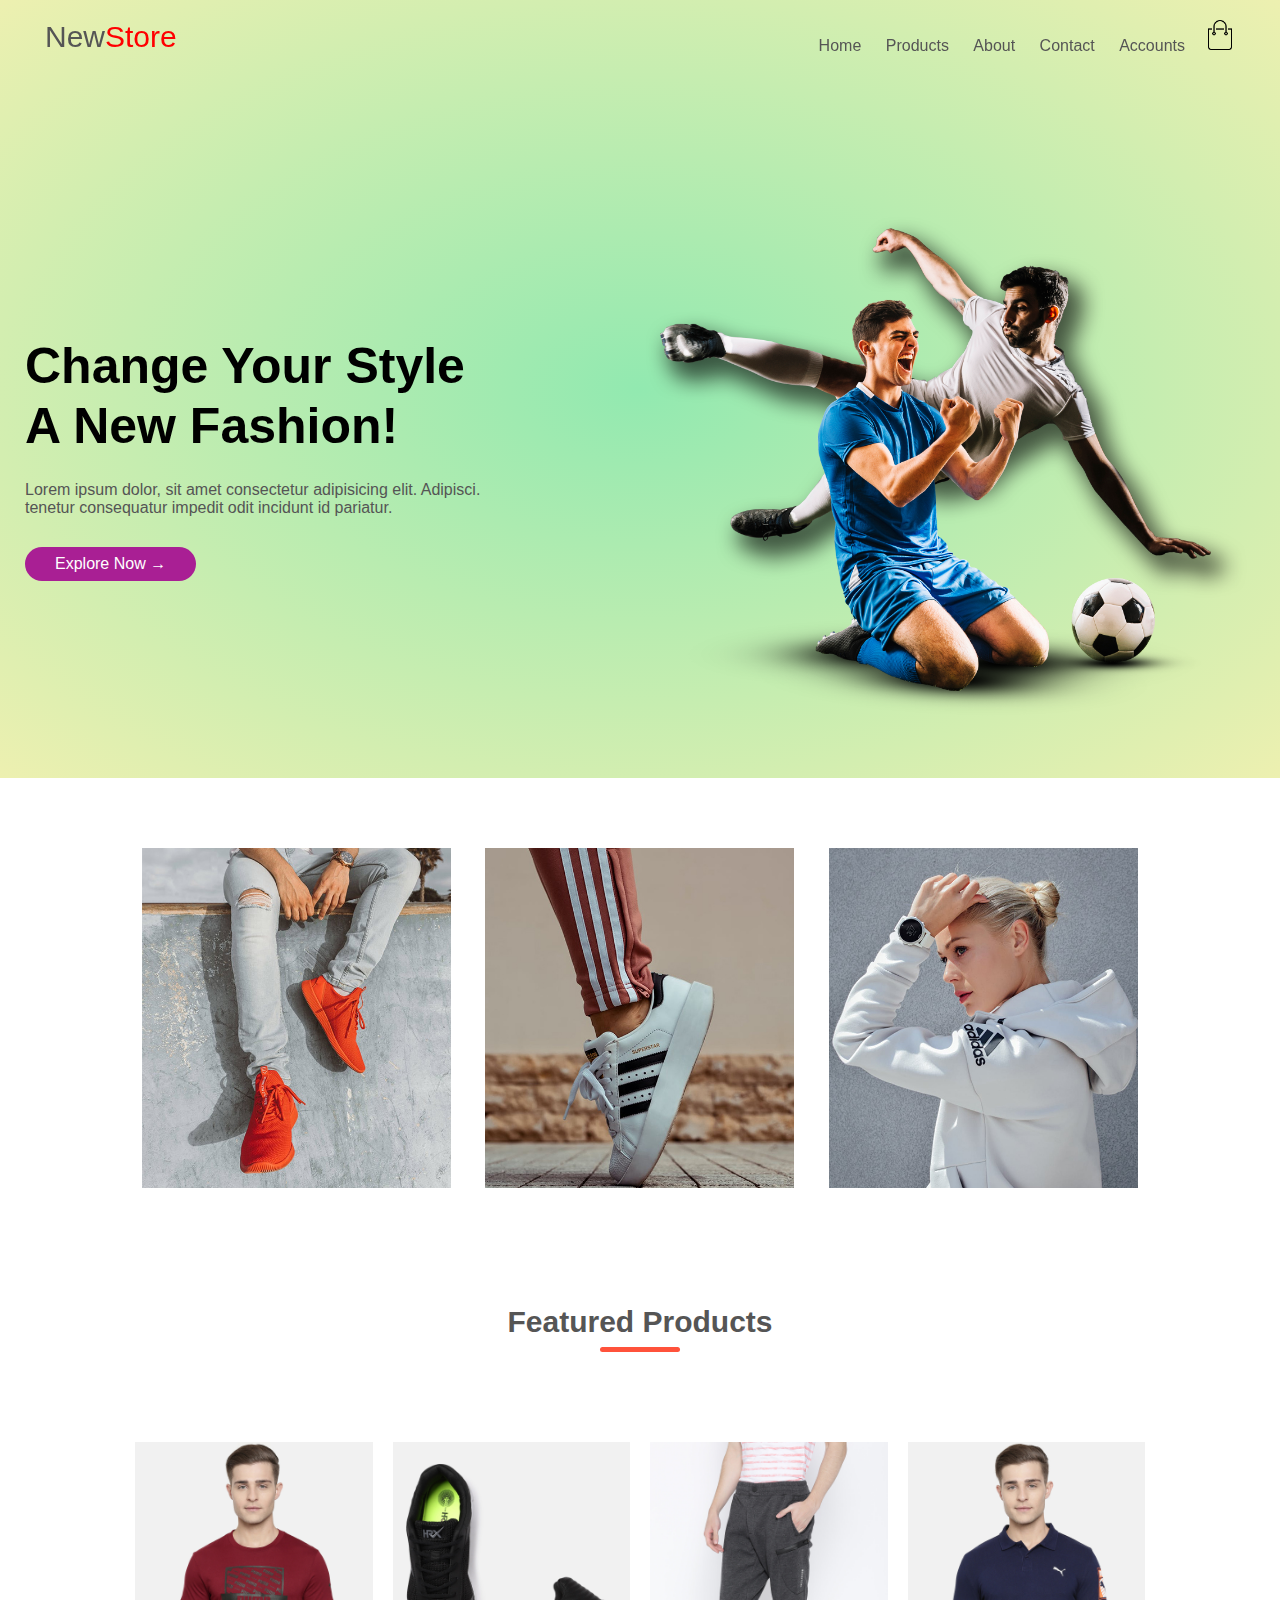
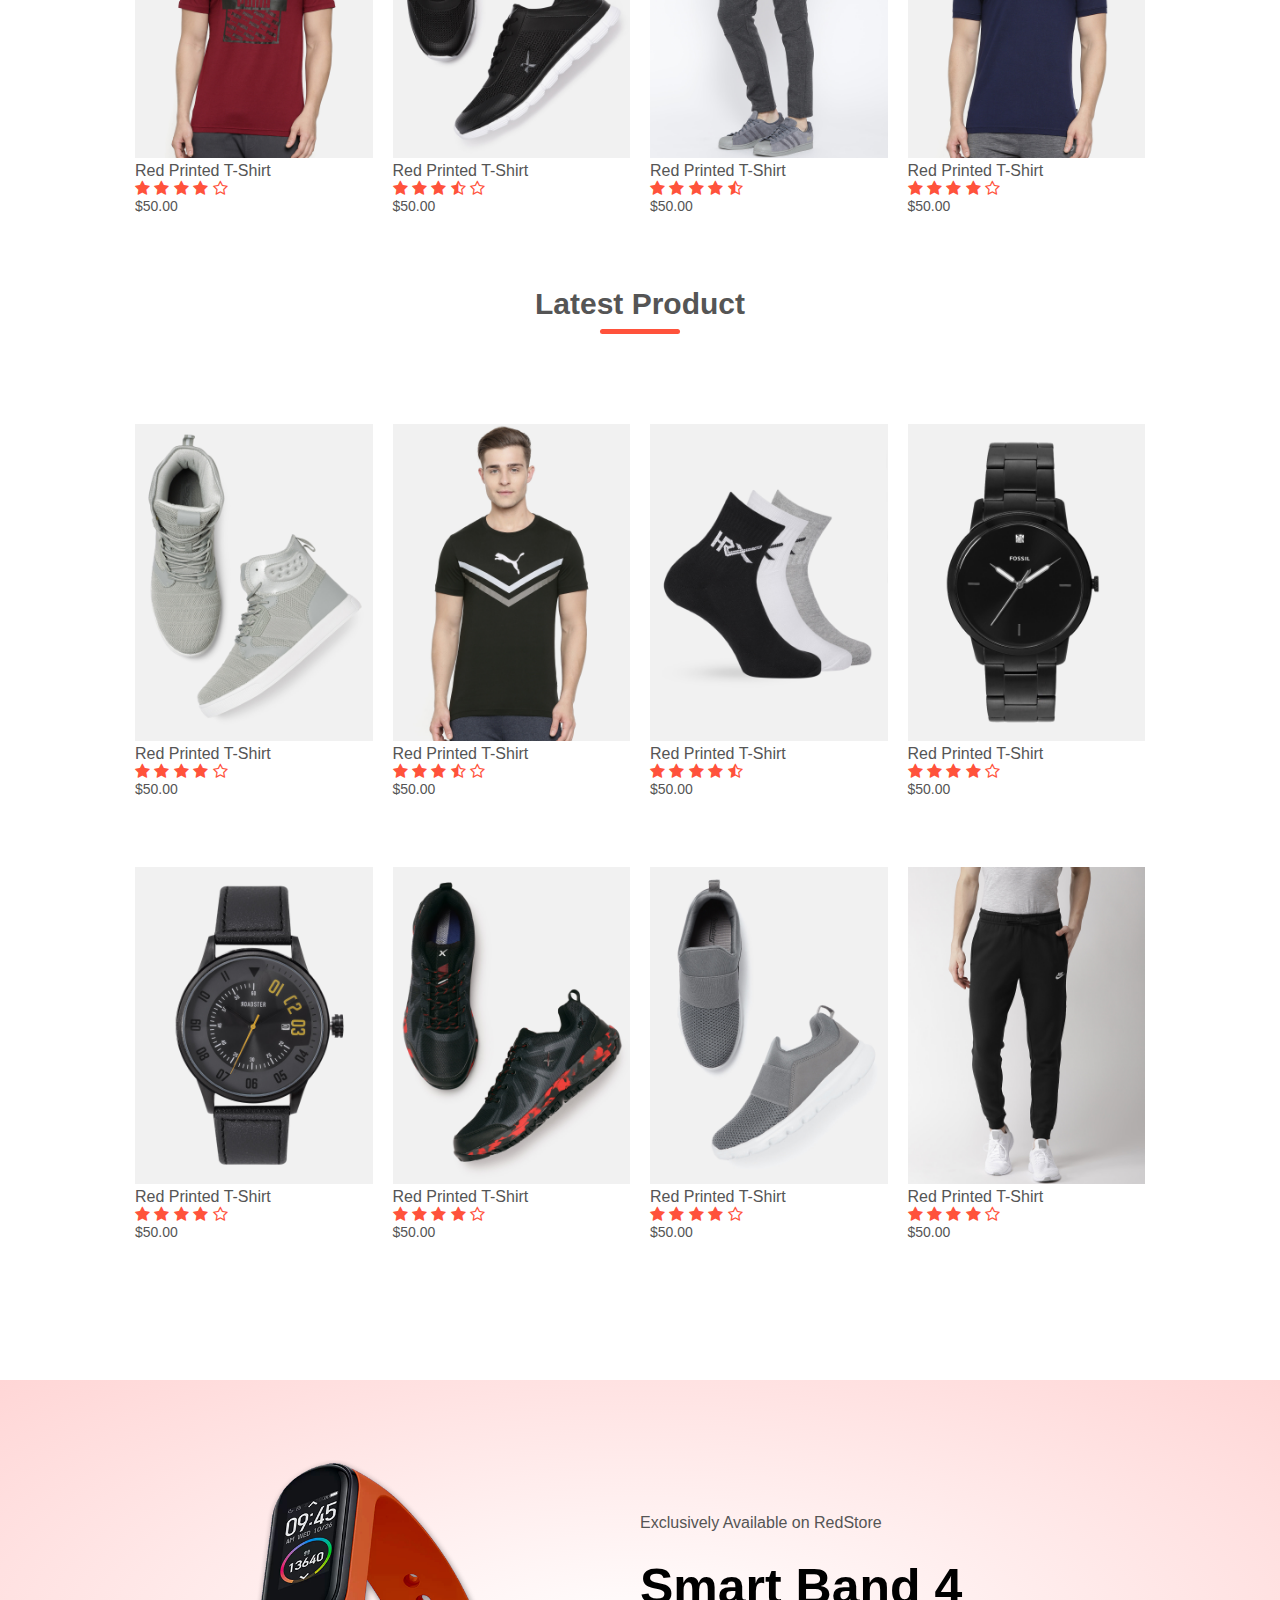
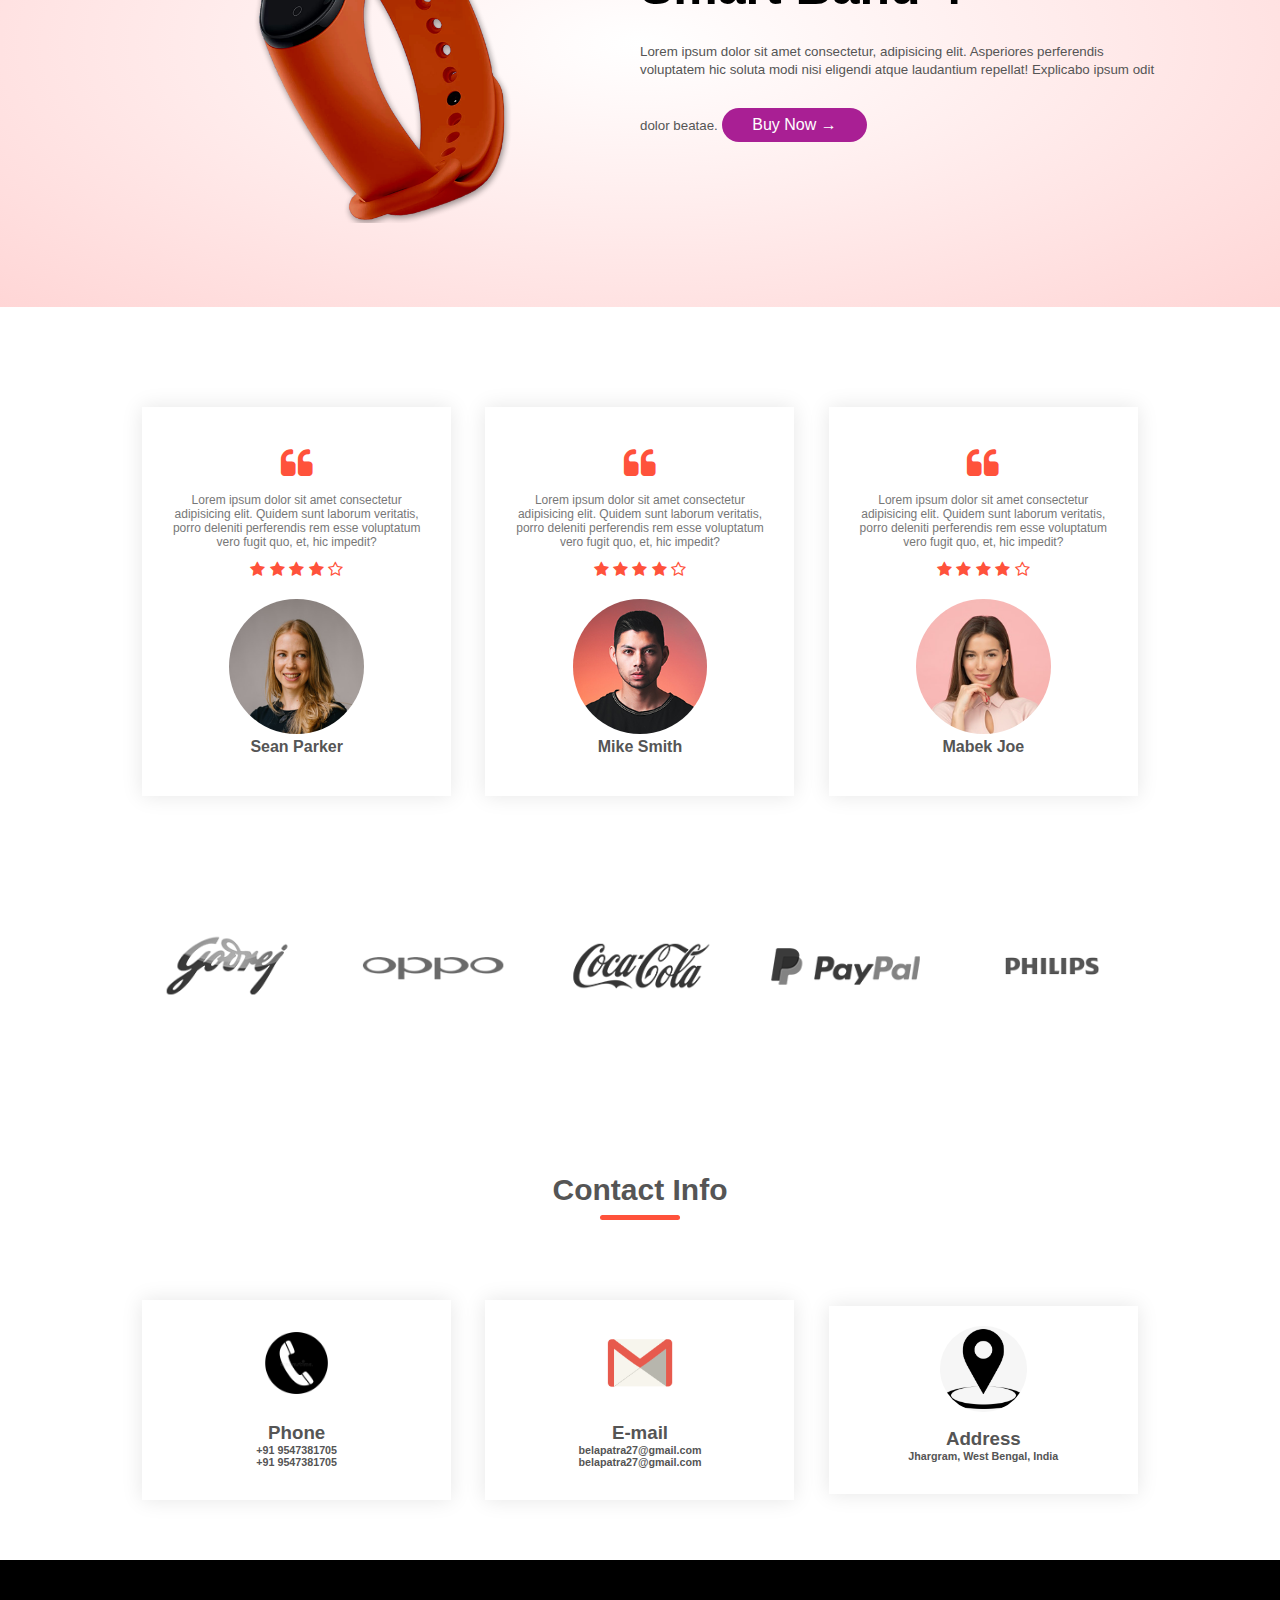
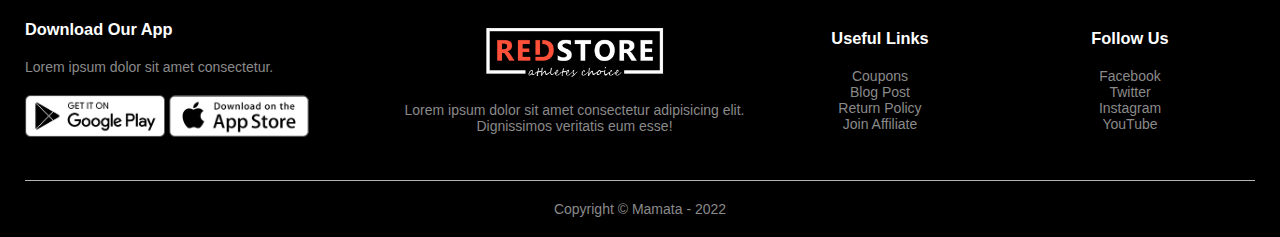
<file: index.html>
<!DOCTYPE html>
<html lang="en">

<head>
    <meta charset="UTF-8">
    <meta name="viewport" content="width=device-width, initial-scale=1.0">
    <title>Ecommerce Website</title>
    <link rel="stylesheet" href="index.css">
    <link rel="stylesheet" href="https://stackpath.bootstrapcdn.com/font-awesome/4.7.0/css/font-awesome.min.css">
</head>

<body>

    <!-- -----------header section--------->


    <div class="header">

        <div class="container">

            <div class="navbar">
                <div class="logo">
                    <a href="index.html" style="font-size: 30px">New<span style="color: red;">Store</span></a>
                </div>

                <nav>
                    <ul id="MenuItems">
                        <li><a href="index.html">Home</a></li>
                        <li><a href="products.html">Products</a></li>
                        <li><a href="">About</a></li>
                        <li><a href="#contacts" onclick="menutoggle()">Contact</a></li>
                        <li><a href="accounts.html">Accounts</a></li>
                    </ul>
                </nav>
                <a href="cart.html"><img src="images/cart.png" width="30px" height="30px"></a>
                <img src="images/menu.png" class="menu-icon" onclick="menutoggle()">
            </div>

            <div class="row">
                <div class="col-2">
                    <h1>Change Your Style<br>A New Fashion!</h1>
                    <p>Lorem ipsum dolor, sit amet consectetur adipisicing elit. Adipisci.<br>tenetur consequatur
                        impedit odit incidunt id pariatur.</p>
                    <a href="" class="btn">Explore Now &#8594;</a>
                </div>
                <div class="col-2">
                    <img src="images/image1.png">
                </div>
            </div>

        </div>

    </div>


    <!--------featured caregories-------->

    <div class="categories">
        <div class="small-container">
            <div class="row">
                <div class="col-3">
                    <img src="images/category-1.jpg">
                </div>
                <div class="col-3">
                    <img src="images/category-2.jpg">
                </div>
                <div class="col-3">
                    <img src="images/category-3.jpg">
                </div>
            </div>
        </div>
    </div>

    <!----------featured products--------->

    <div class="small-container">
        <h2 class="title">Featured Products</h2>
        <div class="row">
            <div class="col-4">
                <a href="product-details.html"><img src="images/product-1.jpg"></a>
                <a href="product-details.html"><h4>Red Printed T-Shirt</h4></a>
                <div class="rating">
                    <i class="fa fa-star"></i>
                    <i class="fa fa-star"></i>
                    <i class="fa fa-star"></i>
                    <i class="fa fa-star"></i>
                    <i class="fa fa-star-o"></i>
                </div>
                <p>$50.00</p>
            </div>
            <div class="col-4">
                <img src="images/product-2.jpg">
                <h4>Red Printed T-Shirt</h4>
                <div class="rating">
                    <i class="fa fa-star"></i>
                    <i class="fa fa-star"></i>
                    <i class="fa fa-star"></i>
                    <i class="fa fa-star-half-o"></i>
                    <i class="fa fa-star-o"></i>
                </div>
                <p>$50.00</p>
            </div>
            <div class="col-4">
                <img src="images/product-3.jpg">
                <h4>Red Printed T-Shirt</h4>
                <div class="rating">
                    <i class="fa fa-star"></i>
                    <i class="fa fa-star"></i>
                    <i class="fa fa-star"></i>
                    <i class="fa fa-star"></i>
                    <i class="fa fa-star-half-o"></i>
                </div>
                <p>$50.00</p>
            </div>
            <div class="col-4">
                <img src="images/product-4.jpg">
                <h4>Red Printed T-Shirt</h4>
                <div class="rating">
                    <i class="fa fa-star"></i>
                    <i class="fa fa-star"></i>
                    <i class="fa fa-star"></i>
                    <i class="fa fa-star"></i>
                    <i class="fa fa-star-o"></i>
                </div>
                <p>$50.00</p>
            </div>
        </div>

        <h2 class="title">Latest Product</h2>
        <div class="row">
            <div class="col-4">
                <img src="images/product-5.jpg">
                <h4>Red Printed T-Shirt</h4>
                <div class="rating">
                    <i class="fa fa-star"></i>
                    <i class="fa fa-star"></i>
                    <i class="fa fa-star"></i>
                    <i class="fa fa-star"></i>
                    <i class="fa fa-star-o"></i>
                </div>
                <p>$50.00</p>
            </div>
            <div class="col-4">
                <img src="images/product-6.jpg">
                <h4>Red Printed T-Shirt</h4>
                <div class="rating">
                    <i class="fa fa-star"></i>
                    <i class="fa fa-star"></i>
                    <i class="fa fa-star"></i>
                    <i class="fa fa-star-half-o"></i>
                    <i class="fa fa-star-o"></i>
                </div>
                <p>$50.00</p>
            </div>
            <div class="col-4">
                <img src="images/product-7.jpg">
                <h4>Red Printed T-Shirt</h4>
                <div class="rating">
                    <i class="fa fa-star"></i>
                    <i class="fa fa-star"></i>
                    <i class="fa fa-star"></i>
                    <i class="fa fa-star"></i>
                    <i class="fa fa-star-half-o"></i>
                </div>
                <p>$50.00</p>
            </div>
            <div class="col-4">
                <img src="images/product-8.jpg">
                <h4>Red Printed T-Shirt</h4>
                <div class="rating">
                    <i class="fa fa-star"></i>
                    <i class="fa fa-star"></i>
                    <i class="fa fa-star"></i>
                    <i class="fa fa-star"></i>
                    <i class="fa fa-star-o"></i>
                </div>
                <p>$50.00</p>
            </div>
        </div>

        <div class="row">
            <div class="col-4">
                <img src="images/product-9.jpg">
                <h4>Red Printed T-Shirt</h4>
                <div class="rating">
                    <i class="fa fa-star"></i>
                    <i class="fa fa-star"></i>
                    <i class="fa fa-star"></i>
                    <i class="fa fa-star"></i>
                    <i class="fa fa-star-o"></i>
                </div>
                <p>$50.00</p>
            </div>
            <div class="col-4">
                <img src="images/product-10.jpg">
                <h4>Red Printed T-Shirt</h4>
                <div class="rating">
                    <i class="fa fa-star"></i>
                    <i class="fa fa-star"></i>
                    <i class="fa fa-star"></i>
                    <i class="fa fa-star"></i>
                    <i class="fa fa-star-o"></i>
                </div>
                <p>$50.00</p>
            </div>
            <div class="col-4">
                <img src="images/product-11.jpg">
                <h4>Red Printed T-Shirt</h4>
                <div class="rating">
                    <i class="fa fa-star"></i>
                    <i class="fa fa-star"></i>
                    <i class="fa fa-star"></i>
                    <i class="fa fa-star"></i>
                    <i class="fa fa-star-o"></i>
                </div>
                <p>$50.00</p>
            </div>
            <div class="col-4">
                <img src="images/product-12.jpg">
                <h4>Red Printed T-Shirt</h4>
                <div class="rating">
                    <i class="fa fa-star"></i>
                    <i class="fa fa-star"></i>
                    <i class="fa fa-star"></i>
                    <i class="fa fa-star"></i>
                    <i class="fa fa-star-o"></i>
                </div>
                <p>$50.00</p>
            </div>
        </div>
    </div>

    <!-- --------- offer ---------- -->

    <div class="offer">
        <div class="small-container">
            <div class="row">
                <div class="col-2">
                    <img src="images/exclusive.png" class="offer-img">
                </div>
                <div class="col-2">
                    <p>Exclusively Available on RedStore</p>
                    <h1>Smart Band 4</h1>
                    <small>Lorem ipsum dolor sit amet consectetur, adipisicing elit. Asperiores perferendis voluptatem
                        hic soluta modi nisi eligendi atque laudantium repellat! Explicabo ipsum odit dolor
                        beatae.</small>
                    <a href="" class="btn">Buy Now &#8594;</a>
                </div>
            </div>
        </div>
    </div>

    <!---------testimonial section----- -->

    <div class="testimonial">
        <div class="small-container">
            <div class="row">
                <div class="col-3">
                    <i class="fa fa-quote-left"></i>
                    <p>Lorem ipsum dolor sit amet consectetur adipisicing elit. Quidem sunt laborum veritatis, porro
                        deleniti perferendis rem esse voluptatum vero fugit quo, et, hic impedit?</p>
                    <div class="rating">
                        <i class="fa fa-star"></i>
                        <i class="fa fa-star"></i>
                        <i class="fa fa-star"></i>
                        <i class="fa fa-star"></i>
                        <i class="fa fa-star-o"></i>
                    </div>
                    <img src="images/user-1.png">
                    <h3>Sean Parker</h3>
                </div>
                <div class="col-3">
                    <i class="fa fa-quote-left"></i>
                    <p>Lorem ipsum dolor sit amet consectetur adipisicing elit. Quidem sunt laborum veritatis, porro
                        deleniti perferendis rem esse voluptatum vero fugit quo, et, hic impedit?</p>
                    <div class="rating">
                        <i class="fa fa-star"></i>
                        <i class="fa fa-star"></i>
                        <i class="fa fa-star"></i>
                        <i class="fa fa-star"></i>
                        <i class="fa fa-star-o"></i>
                    </div>
                    <img src="images/user-2.png">
                    <h3>Mike Smith</h3>
                </div>
                <div class="col-3">
                    <i class="fa fa-quote-left"></i>
                    <p>Lorem ipsum dolor sit amet consectetur adipisicing elit. Quidem sunt laborum veritatis, porro
                        deleniti perferendis rem esse voluptatum vero fugit quo, et, hic impedit?</p>
                    <div class="rating">
                        <i class="fa fa-star"></i>
                        <i class="fa fa-star"></i>
                        <i class="fa fa-star"></i>
                        <i class="fa fa-star"></i>
                        <i class="fa fa-star-o"></i>
                    </div>
                    <img src="images/user-3.png">
                    <h3>Mabek Joe</h3>
                </div>
            </div>
        </div>
    </div>


    <!-- ---------Brands section----- -->

    <div class="brands">
        <div class="small-container">
            <div class="row">
                <div class="col-5">
                    <img src="images/logo-godrej.png">
                </div>
                <div class="col-5">
                    <img src="images/logo-oppo.png">
                </div>
                <div class="col-5">
                    <img src="images/logo-coca-cola.png">
                </div>
                <div class="col-5">
                    <img src="images/logo-paypal.png">
                </div>
                <div class="col-5">
                    <img src="images/logo-philips.png">
                </div>
            </div>
        </div>
    </div>


    <!-- ---------contacts--------- -->

    <div class="contacts" id="contacts">
        <div class="small-container">
            <h2 class="title">Contact Info</h2>
            <div class="row">
                <div class="col-3">
                    <img src="images/phone.jpg">
                    <p>
                        <h3>Phone</h3>
                        <h6>+91 9547381705</h6>
                        <h6>+91 9547381705</h6>
                    </p>
                </div>
                <div class="col-3">
                    <img src="images/email.jpg">
                    <p>
                        <h3>E-mail</h3>
                        <h6>belapatra27@gmail.com</h6>
                        <h6>belapatra27@gmail.com</h6>
                    </p>
                </div>
                <div class="col-3">
                    <img src="images/address.jpg">
                    <p>
                        <h3>Address</h3>
                        <h6>Jhargram, West Bengal, India</h6>
                    </p>
                </div>
            </div>
        </div>
    </div>


    <!-- ----------footer------- -->

    <div class="footer">
        <div class="container">
            <div class="row">
                <div class="footer-col-1">
                    <h3>Download Our App</h3>
                    <p>Lorem ipsum dolor sit amet consectetur.</p>
                    <div class="app-logo">
                        <img src="images/play-store.png">
                        <img src="images/app-store.png">
                    </div>
                </div>
                <div class="footer-col-2">
                    <img src="images/logo-white.png">
                    <p>Lorem ipsum dolor sit amet consectetur adipisicing elit. Dignissimos veritatis eum esse!</p>
                </div>
                <div class="footer-col-3">
                    <h3>Useful Links</h3>
                    <ul>
                        <li>Coupons</li>
                        <li>Blog Post</li>
                        <li>Return Policy</li>
                        <li>Join Affiliate</li>
                    </ul>
                </div>
                <div class="footer-col-4">
                    <h3>Follow Us</h3>
                    <ul>
                        <li>Facebook</li>
                        <li>Twitter</li>
                        <li>Instagram</li>
                        <li>YouTube</li>
                    </ul>
                </div>

            </div>
            <hr>
            <p class="copyright">Copyright &copy; Mamata - 2022</p>
        </div>
    </div>


    <!-----------JS for toggle menu------->

    <script>
        var MenuItems = document.getElementById("MenuItems");

        MenuItems.style.maxHeight = "0px";

        function menutoggle() {
            if (MenuItems.style.maxHeight == "0px") {
                MenuItems.style.maxHeight = "200px"
            }
            else {
                MenuItems.style.maxHeight = "0px";
            }
        }

    </script>

</body>


<!-- https://mamatapatra.github.io/Ecommerce-Website/ -->

</html>
</file>
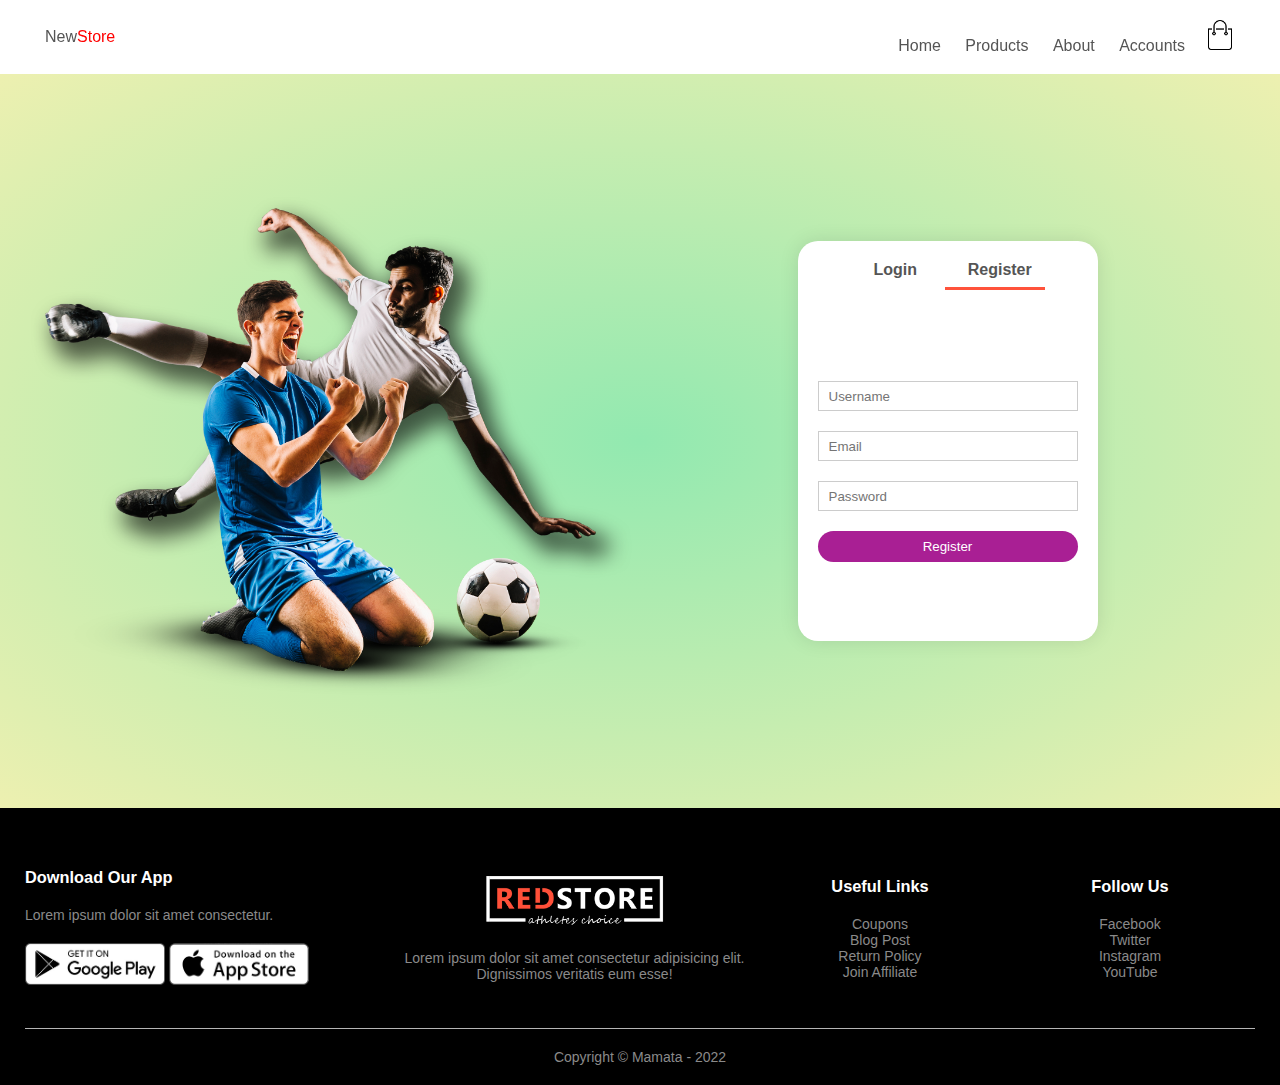
<file: accounts.html>
<!DOCTYPE html>
<html lang="en">

<head>
    <meta charset="UTF-8">
    <meta name="viewport" content="width=device-width, initial-scale=1.0">
    <title>Accounts - RedStore</title>
    <link rel="stylesheet" href="index.css">
    <link rel="stylesheet" href="https://stackpath.bootstrapcdn.com/font-awesome/4.7.0/css/font-awesome.min.css">
</head>

<body>

    <!-- -----------header section--------->


    <div class="container">

        <div class="navbar">
            <div class="logo">
                <a href="index.html">New<span style="color: red;">Store</span></a>
            </div>

            <nav>
                <ul id="MenuItems">
                    <li><a href="index.html">Home</a></li>
                    <li><a href="products.html">Products</a></li>
                    <li><a href="">About</a></li>
                    <!-- <li><a href="">Contact</a></li> -->
                    <li><a href="accounts.html">Accounts</a></li>
                </ul>
            </nav>
            <a href="cart.html"><img src="images/cart.png" width="30px" height="30px"></a>
            <img src="images/menu.png" class="menu-icon" onclick="menutoggle()">
        </div>
    </div>

    <!-- ---------account page------- -->

    <div class="account-page">
        <div class="container">
            <div class="row">
                <div class="col-2">
                    <img src="images/image1.png" width="100%">
                </div>
                <div class="col-2">
                    <div class="form-container">
                        <div class="form-btn">
                            <span onclick="login()">Login</span>
                            <span onclick="register()">Register</span>
                            <hr id="Indicator">
                        </div>
                        <form id="LoginForm">
                            <input type="text" placeholder="Username">
                            <input type="password" placeholder="Password">
                            <button type="submit" class="btn">Login</button>
                            <a href="">Forgot password</a>
                        </form>
                        
                        <form id="RegForm">
                            <input type="text" placeholder="Username">
                            <input type="email" placeholder="Email">
                            <input type="password" placeholder="Password">
                            <button type="submit" class="btn">Register</button>
                        </form>

                    </div>
                </div>
            </div>
        </div>
    </div>


    <!-- ----------footer------- -->

    <div class="footer">
        <div class="container">
            <div class="row">
                <div class="footer-col-1">
                    <h3>Download Our App</h3>
                    <p>Lorem ipsum dolor sit amet consectetur.</p>
                    <div class="app-logo">
                        <img src="images/play-store.png">
                        <img src="images/app-store.png">
                    </div>
                </div>
                <div class="footer-col-2">
                    <img src="images/logo-white.png">
                    <p>Lorem ipsum dolor sit amet consectetur adipisicing elit. Dignissimos veritatis eum esse!</p>
                </div>
                <div class="footer-col-3">
                    <h3>Useful Links</h3>
                    <ul>
                        <li>Coupons</li>
                        <li>Blog Post</li>
                        <li>Return Policy</li>
                        <li>Join Affiliate</li>
                    </ul>
                </div>
                <div class="footer-col-4">
                    <h3>Follow Us</h3>
                    <ul>
                        <li>Facebook</li>
                        <li>Twitter</li>
                        <li>Instagram</li>
                        <li>YouTube</li>
                    </ul>
                </div>

            </div>
            <hr>
            <p class="copyright">Copyright &copy; Mamata - 2022</p>
        </div>
    </div>


    <!-----------JS for toggle menu------->

    <script>
        var MenuItems = document.getElementById("MenuItems");

        MenuItems.style.maxHeight = "0px";

        function menutoggle() {
            if (MenuItems.style.maxHeight == "0px") {
                MenuItems.style.maxHeight = "200px"
            }
            else {
                MenuItems.style.maxHeight = "0px";
            }
        }

    </script>

    <!-- --------JS for toggle Form------- -->

    <script>

        var LoginForm = document.getElementById("LoginForm");
        var RegForm = document.getElementById("RegForm");
        var Indicator = document.getElementById("Indicator");

        function register(){
            RegForm.style.transform = "translateX(0px)";
            LoginForm.style.transform = "translateX(0px)";
            Indicator.style.transform = "translateX(100px)"
        }
        function login(){
            RegForm.style.transform = "translateX(300px)";
            LoginForm.style.transform = "translateX(300px)";
            Indicator.style.transform = "translateX(0px)"
        }

    </script>

</body>

</html>
</file>
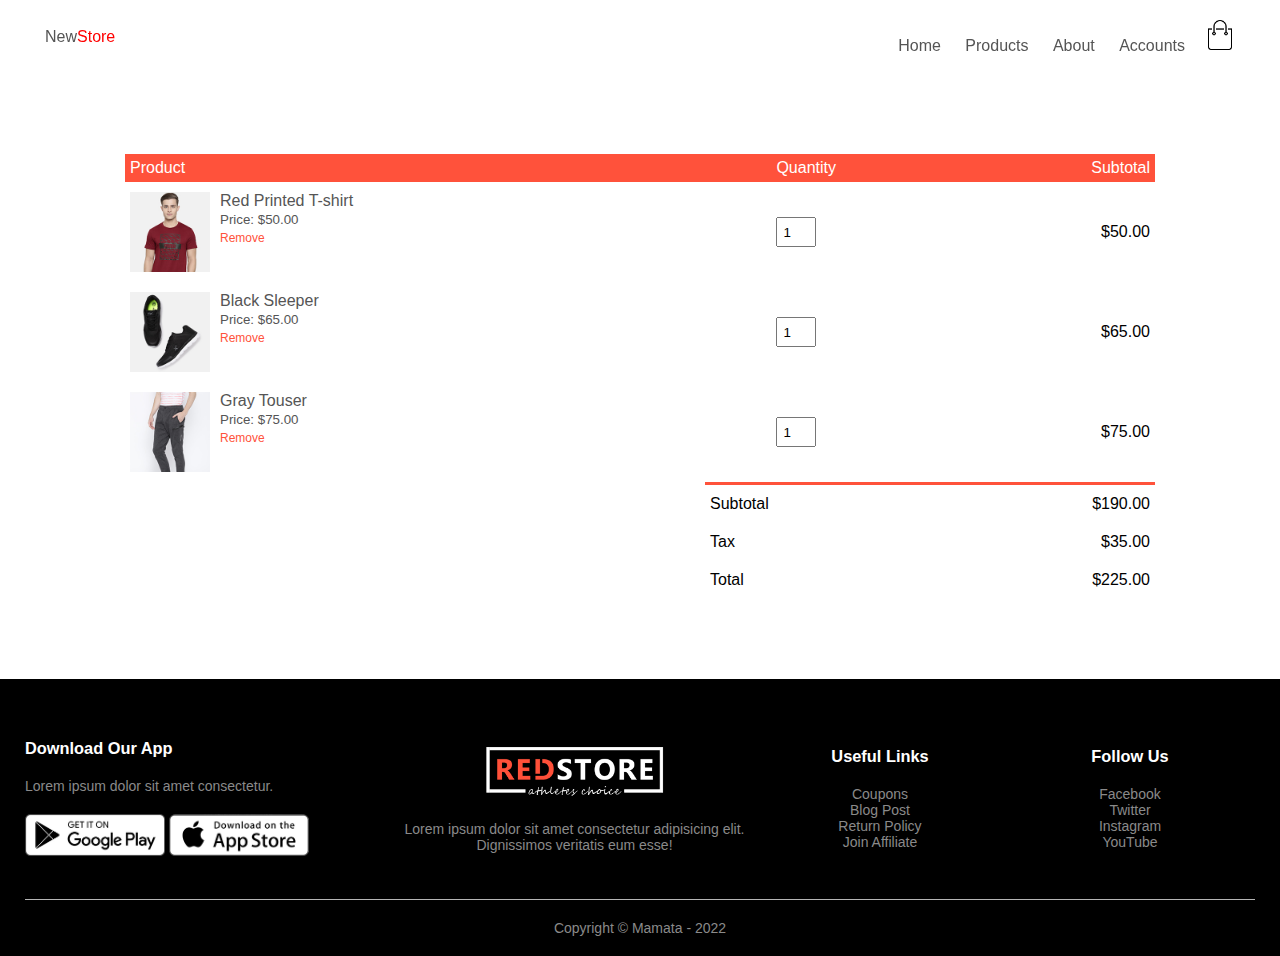
<file: cart.html>
<!DOCTYPE html>
<html lang="en">

<head>
    <meta charset="UTF-8">
    <meta name="viewport" content="width=device-width, initial-scale=1.0">
    <title>Carts - RedStore</title>
    <link rel="stylesheet" href="index.css">
    <link rel="stylesheet" href="https://stackpath.bootstrapcdn.com/font-awesome/4.7.0/css/font-awesome.min.css">
</head>

<body>

    <!-- -----------header section--------->


    <div class="container">

        <div class="navbar">
            <div class="logo">
                <a href="index.html">New<span style="color: red;">Store</span></a>
            </div>

            <nav>
                <ul id="MenuItems">
                    <li><a href="index.html">Home</a></li>
                    <li><a href="products.html">Products</a></li>
                    <li><a href="">About</a></li>
                    <!-- <li><a href="">Contact</a></li> -->
                    <li><a href="accounts.html">Accounts</a></li>
                </ul>
            </nav>
            <a href="cart.html"><img src="images/cart.png" width="30px" height="30px"></a>
            <img src="images/menu.png" class="menu-icon" onclick="menutoggle()">
        </div>
    </div>


    <!-- -------cart items details---------->

    <div class="small-container cart-page">

        <table>
            <tr>
                <th>Product</th>
                <th>Quantity</th>
                <th>Subtotal</th>
            </tr>
            <tr id="tr-1">
                <td>
                    <div class="cart-info">
                        <img src="images/buy-1.jpg">
                        <div>
                            <p>Red Printed T-shirt</p>
                            <small>Price: $50.00</small>
                            <br>
                            <a id="remove" href="" onclick="remove()">Remove</a>
                        </div>
                    </div>
                </td>
                <td><input type="number" value="1"></td>
                <td>$50.00</td>
            </tr>

            <tr>
                <td>
                    <div class="cart-info">
                        <img src="images/buy-2.jpg">
                        <div>
                            <p>Black Sleeper</p>
                            <small>Price: $65.00</small>
                            <br>
                            <a href="">Remove</a>
                        </div>
                    </div>
                </td>
                <td><input type="number" value="1"></td>
                <td>$65.00</td>
            </tr>

            <tr>
                <td>
                    <div class="cart-info">
                        <img src="images/buy-3.jpg">
                        <div>
                            <p>Gray Touser</p>
                            <small>Price: $75.00</small>
                            <br>
                            <a href="">Remove</a>
                        </div>
                    </div>
                </td>
                <td><input type="number" value="1"></td>
                <td>$75.00</td>
            </tr>
        </table>

        <div class="total-price">

            <table>
                <tr>
                    <td>Subtotal</td>
                    <td>$190.00</td>
                </tr>

                <tr>
                    <td>Tax</td>
                    <td>$35.00</td>
                </tr>

                <tr>
                    <td>Total</td>
                    <td>$225.00</td>
                </tr>

            </table>
        </div>

    </div>


    <!-- ----------footer------- -->

    <div class="footer">
        <div class="container">
            <div class="row">
                <div class="footer-col-1">
                    <h3>Download Our App</h3>
                    <p>Lorem ipsum dolor sit amet consectetur.</p>
                    <div class="app-logo">
                        <img src="images/play-store.png">
                        <img src="images/app-store.png">
                    </div>
                </div>
                <div class="footer-col-2">
                    <img src="images/logo-white.png">
                    <p>Lorem ipsum dolor sit amet consectetur adipisicing elit. Dignissimos veritatis eum esse!</p>
                </div>
                <div class="footer-col-3">
                    <h3>Useful Links</h3>
                    <ul>
                        <li>Coupons</li>
                        <li>Blog Post</li>
                        <li>Return Policy</li>
                        <li>Join Affiliate</li>
                    </ul>
                </div>
                <div class="footer-col-4">
                    <h3>Follow Us</h3>
                    <ul>
                        <li>Facebook</li>
                        <li>Twitter</li>
                        <li>Instagram</li>
                        <li>YouTube</li>
                    </ul>
                </div>

            </div>
            <hr>
            <p class="copyright">Copyright &copy; Mamata - 2022</p>
        </div>
    </div>


    <!-----------JS for toggle menu------->

    <script>
        var MenuItems = document.getElementById("MenuItems");

        MenuItems.style.maxHeight = "0px";

        function menutoggle() {
            if (MenuItems.style.maxHeight == "0px") {
                MenuItems.style.maxHeight = "200px"
            }
            else {
                MenuItems.style.maxHeight = "0px";
            }
        }

    </script>

</body>

</html>
</file>
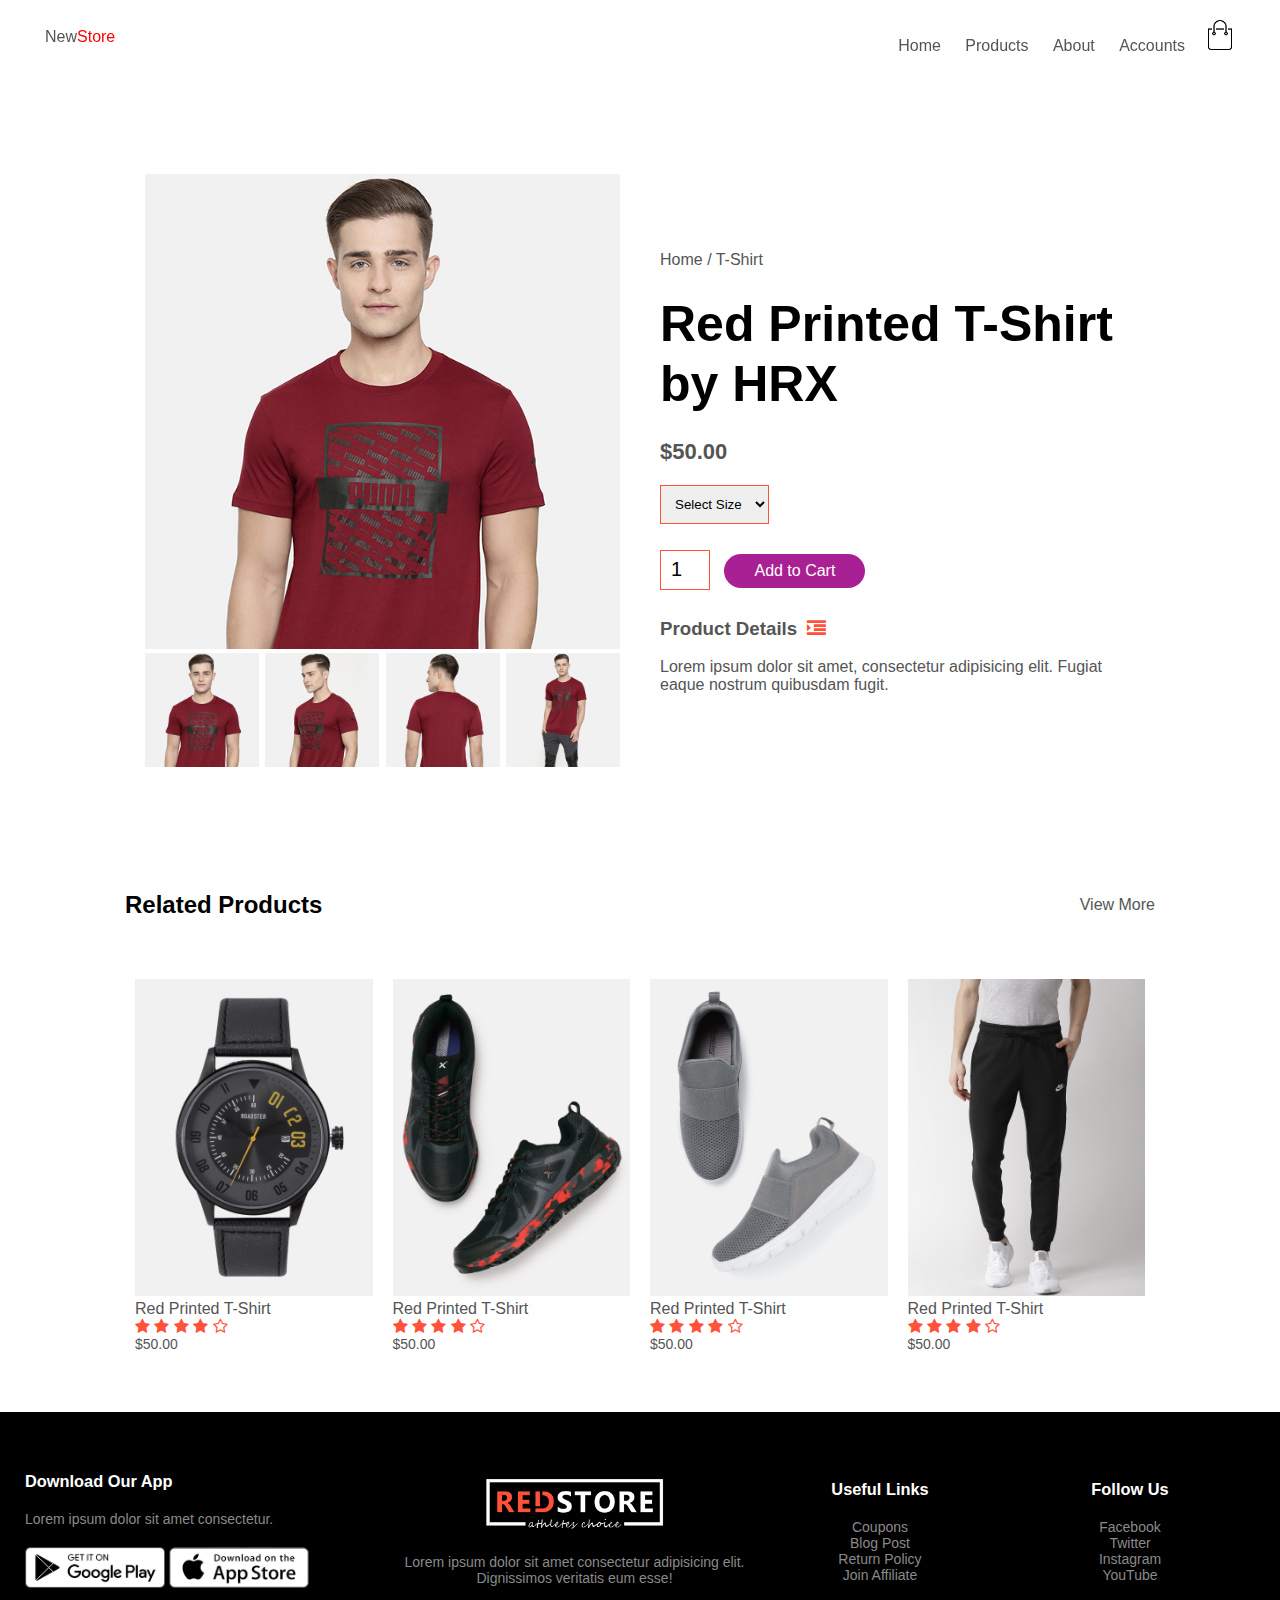
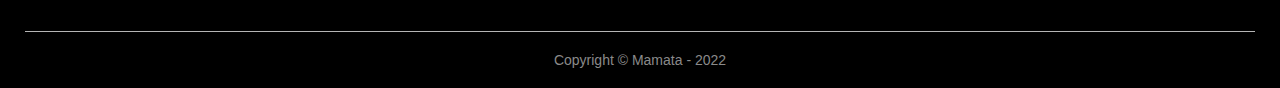
<file: product-details.html>
<!DOCTYPE html>
<html lang="en">

<head>
    <meta charset="UTF-8">
    <meta name="viewport" content="width=device-width, initial-scale=1.0">
    <title>Product Details - RedStore</title>
    <link rel="stylesheet" href="index.css">
    <link rel="stylesheet" href="https://stackpath.bootstrapcdn.com/font-awesome/4.7.0/css/font-awesome.min.css">
</head>

<body>

    <!-- -----------header section--------->


    <div class="container">

        <div class="navbar">
            <div class="logo">
                <a href="index.html">New<span style="color: red;">Store</span></a>
            </div>

            <nav>
                <ul id="MenuItems">
                    <li><a href="index.html">Home</a></li>
                    <li><a href="products.html">Products</a></li>
                    <li><a href="">About</a></li>
                    <!-- <li><a href="">Contact</a></li> -->
                    <li><a href="accounts.html">Accounts</a></li>
                </ul>
            </nav>
            <a href="cart.html"><img src="images/cart.png" width="30px" height="30px"></a>
            <img src="images/menu.png" class="menu-icon" onclick="menutoggle()">
        </div>
    </div>

    <!-- ---------single products details------->

    <div class="small-container single-product">
        <div class="row">
            <div class="col-2">
                <img src="images/gallery-1.jpg" width="100%" id="ProductImg">

                <div class="small-img-row">
                    <div class="small-img-col">
                        <img src="images/gallery-1.jpg" width="100%" class="small-img">
                    </div>
                    <div class="small-img-col">
                        <img src="images/gallery-2.jpg" width="100%" class="small-img">
                    </div>
                    <div class="small-img-col">
                        <img src="images/gallery-3.jpg" width="100%" class="small-img">
                    </div>
                    <div class="small-img-col">
                        <img src="images/gallery-4.jpg" width="100%" class="small-img">
                    </div>
                </div>
            </div>

            <div class="col-2">
                <p>Home / T-Shirt</p>
                <h1>Red Printed T-Shirt by HRX</h1>
                <h4>$50.00</h4>
                <select>
                    <option>Select Size</option>
                    <option>XXL</option>
                    <option>XL</option>
                    <option>Large</option>
                    <option>Medium</option>
                    <option>Small</option>
                </select>
                <input type="number" value="1">
                <a href="" class="btn">Add to Cart</a>
                <h3>Product Details<i class="fa fa-indent"></i></h3>
                <br>
                <p>Lorem ipsum dolor sit amet, consectetur adipisicing elit. Fugiat eaque nostrum quibusdam fugit.
                </p>
            </div>
        </div>
    </div>

        <!-- -------------- title ------------- -->

    <div class="small-container">
        <div class="row row-2">
            <h2>Related Products</h2>
            <p>View More</p>
        </div>
    </div>




    
        <!-- ------------products------------ -->

    <div class="small-container">

        <div class="row">
            <div class="col-4">
                <img src="images/product-9.jpg">
                <h4>Red Printed T-Shirt</h4>
                <div class="rating">
                    <i class="fa fa-star"></i>
                    <i class="fa fa-star"></i>
                    <i class="fa fa-star"></i>
                    <i class="fa fa-star"></i>
                    <i class="fa fa-star-o"></i>
                </div>
                <p>$50.00</p>
            </div>
            <div class="col-4">
                <img src="images/product-10.jpg">
                <h4>Red Printed T-Shirt</h4>
                <div class="rating">
                    <i class="fa fa-star"></i>
                    <i class="fa fa-star"></i>
                    <i class="fa fa-star"></i>
                    <i class="fa fa-star"></i>
                    <i class="fa fa-star-o"></i>
                </div>
                <p>$50.00</p>
            </div>
            <div class="col-4">
                <img src="images/product-11.jpg">
                <h4>Red Printed T-Shirt</h4>
                <div class="rating">
                    <i class="fa fa-star"></i>
                    <i class="fa fa-star"></i>
                    <i class="fa fa-star"></i>
                    <i class="fa fa-star"></i>
                    <i class="fa fa-star-o"></i>
                </div>
                <p>$50.00</p>
            </div>
            <div class="col-4">
                <img src="images/product-12.jpg">
                <h4>Red Printed T-Shirt</h4>
                <div class="rating">
                    <i class="fa fa-star"></i>
                    <i class="fa fa-star"></i>
                    <i class="fa fa-star"></i>
                    <i class="fa fa-star"></i>
                    <i class="fa fa-star-o"></i>
                </div>
                <p>$50.00</p>
            </div>
        </div>
    </div>


    <!-- ----------footer------- -->

    <div class="footer">
        <div class="container">
            <div class="row">
                <div class="footer-col-1">
                    <h3>Download Our App</h3>
                    <p>Lorem ipsum dolor sit amet consectetur.</p>
                    <div class="app-logo">
                        <img src="images/play-store.png">
                        <img src="images/app-store.png">
                    </div>
                </div>
                <div class="footer-col-2">
                    <img src="images/logo-white.png">
                    <p>Lorem ipsum dolor sit amet consectetur adipisicing elit. Dignissimos veritatis eum esse!</p>
                </div>
                <div class="footer-col-3">
                    <h3>Useful Links</h3>
                    <ul>
                        <li>Coupons</li>
                        <li>Blog Post</li>
                        <li>Return Policy</li>
                        <li>Join Affiliate</li>
                    </ul>
                </div>
                <div class="footer-col-4">
                    <h3>Follow Us</h3>
                    <ul>
                        <li>Facebook</li>
                        <li>Twitter</li>
                        <li>Instagram</li>
                        <li>YouTube</li>
                    </ul>
                </div>

            </div>
            <hr>
            <p class="copyright">Copyright &copy; Mamata - 2022</p>
        </div>
    </div>


    <!-----------JS for toggle menu------->

    <script>
        var MenuItems = document.getElementById("MenuItems");

        MenuItems.style.maxHeight = "0px";

        function menutoggle() {
            if (MenuItems.style.maxHeight == "0px") {
                MenuItems.style.maxHeight = "200px"
            }
            else {
                MenuItems.style.maxHeight = "0px";
            }
        }

    </script>

    <!-- --------JS for product gallery--------- -->

    <script>
        var ProductImg = document.getElementById("ProductImg");
        var SmallImg = document.getElementsByClassName("small-img");

        SmallImg[0].onclick = function () {
            ProductImg.src = SmallImg[0].src;
        }

        SmallImg[1].onclick = function () {
            ProductImg.src = SmallImg[1].src;
        }

        SmallImg[2].onclick = function () {
            ProductImg.src = SmallImg[2].src;
        }
        SmallImg[3].onclick = function () {
            ProductImg.src = SmallImg[3].src;
        }

    </script>

</body>

</html>
</file>
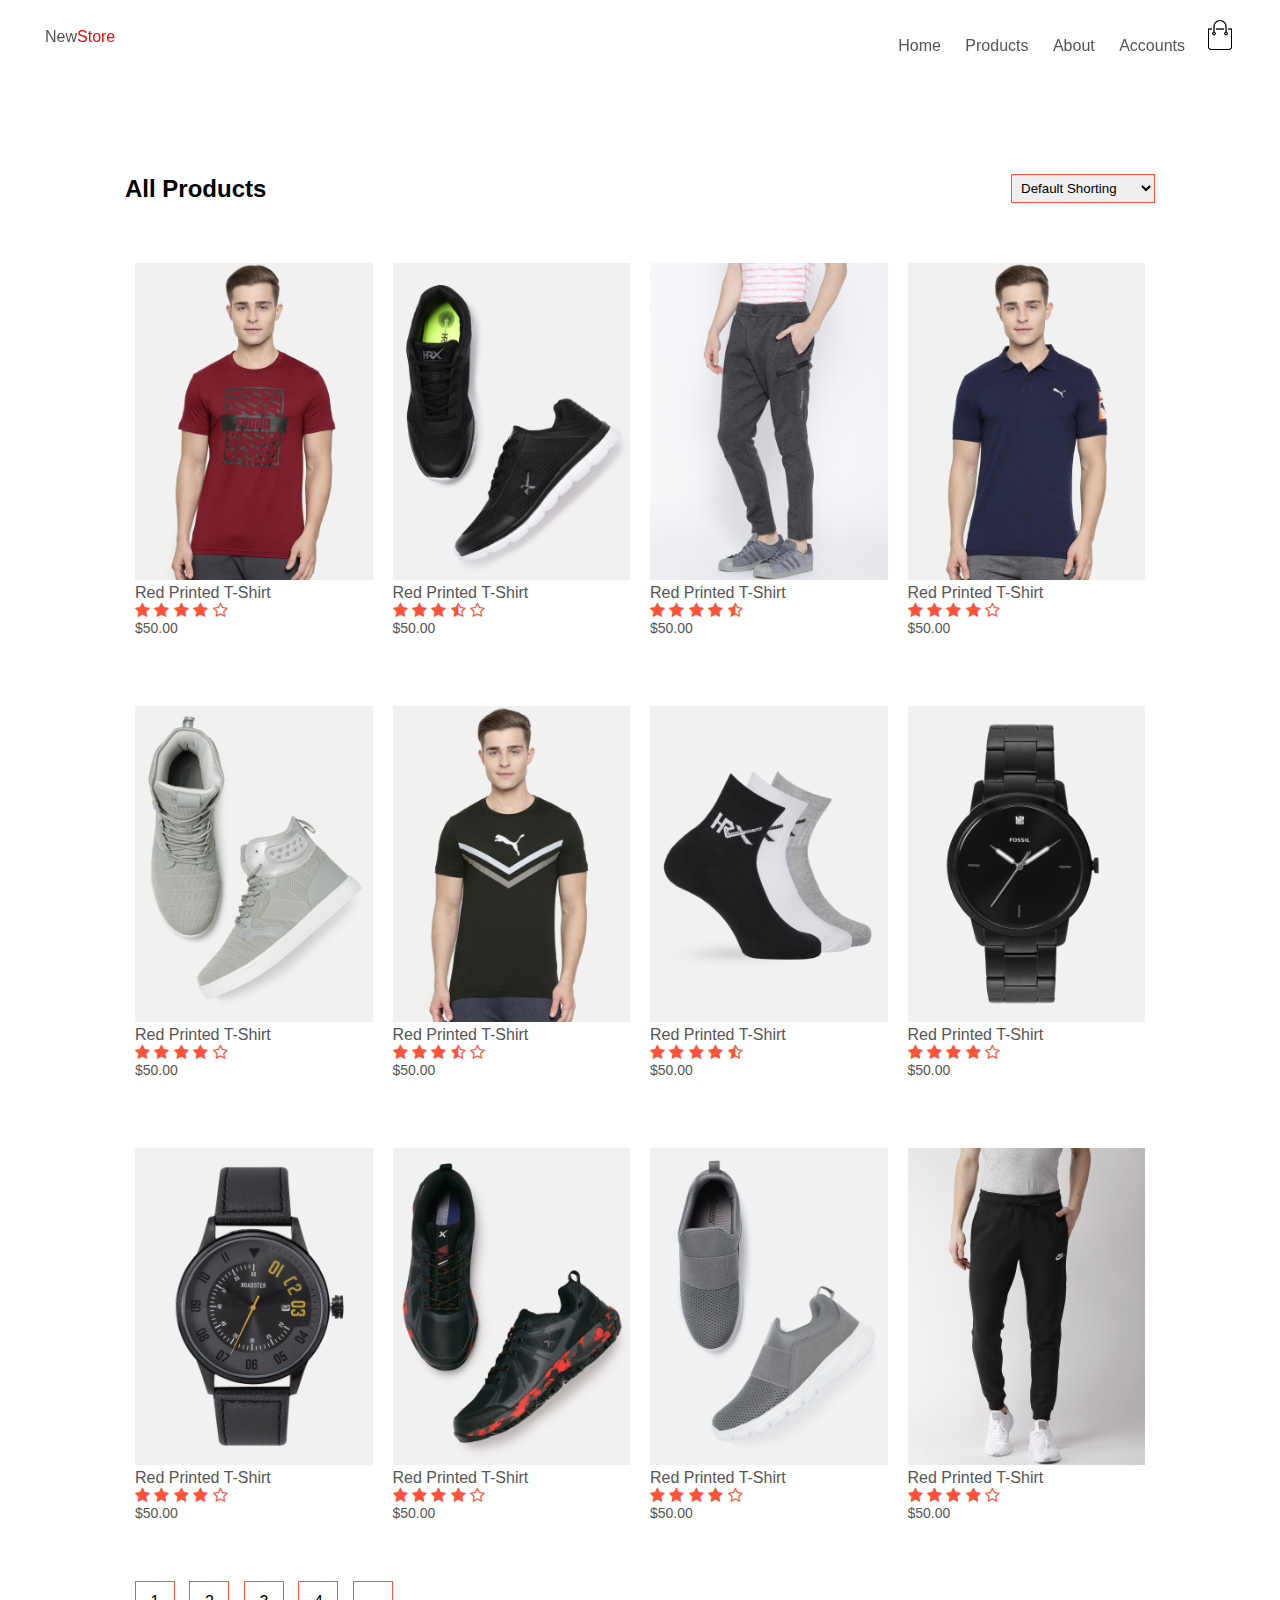
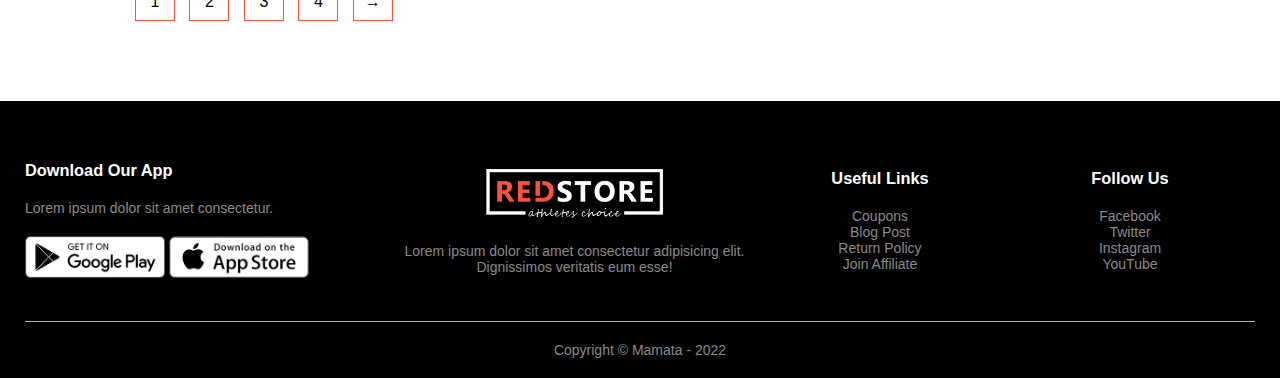
<file: products.html>
<!DOCTYPE html>
<html lang="en">

<head>
    <meta charset="UTF-8">
    <meta name="viewport" content="width=device-width, initial-scale=1.0">
    <title>All Products - RedStore</title>
    <link rel="stylesheet" href="index.css">
    <link rel="stylesheet" href="https://stackpath.bootstrapcdn.com/font-awesome/4.7.0/css/font-awesome.min.css">
</head>

<body>

    <!-- -----------header section--------->


    <div class="container">

        <div class="navbar">
            <div class="logo">
                <a href="index.html">New<span style="color: red;">Store</span></a>
            </div>

            <nav>
                <ul id="MenuItems">
                    <li><a href="index.html">Home</a></li>
                    <li><a href="products.html">Products</a></li>
                    <li><a href="">About</a></li>
                    <!-- <li><a href="">Contact</a></li> -->
                    <li><a href="accounts.html">Accounts</a></li>
                </ul>
            </nav>
            <a href="cart.html"><img src="images/cart.png" width="30px" height="30px"></a>
            <img src="images/menu.png" class="menu-icon" onclick="menutoggle()">
        </div>
    </div>


    <div class="small-container">

        <div class="row row-2">
            <h2>All Products</h2>
            <select>
                <option>Default Shorting</option>
                <option>Short by price</option>
                <option>Short by popularity</option>
                <option>Short by rating</option>
                <option>short by sale</option>
            </select>
        </div>

        <div class="row">
            <div class="col-4">
                <a href="product-details.html"><img src="images/product-1.jpg"></a>
                <a href="product-details.html"><h4>Red Printed T-Shirt</h4></a>
                <div class="rating">
                    <i class="fa fa-star"></i>
                    <i class="fa fa-star"></i>
                    <i class="fa fa-star"></i>
                    <i class="fa fa-star"></i>
                    <i class="fa fa-star-o"></i>
                </div>
                <p>$50.00</p>
            </div>
            <div class="col-4">
                <img src="images/product-2.jpg">
                <h4>Red Printed T-Shirt</h4>
                <div class="rating">
                    <i class="fa fa-star"></i>
                    <i class="fa fa-star"></i>
                    <i class="fa fa-star"></i>
                    <i class="fa fa-star-half-o"></i>
                    <i class="fa fa-star-o"></i>
                </div>
                <p>$50.00</p>
            </div>
            <div class="col-4">
                <img src="images/product-3.jpg">
                <h4>Red Printed T-Shirt</h4>
                <div class="rating">
                    <i class="fa fa-star"></i>
                    <i class="fa fa-star"></i>
                    <i class="fa fa-star"></i>
                    <i class="fa fa-star"></i>
                    <i class="fa fa-star-half-o"></i>
                </div>
                <p>$50.00</p>
            </div>
            <div class="col-4">
                <img src="images/product-4.jpg">
                <h4>Red Printed T-Shirt</h4>
                <div class="rating">
                    <i class="fa fa-star"></i>
                    <i class="fa fa-star"></i>
                    <i class="fa fa-star"></i>
                    <i class="fa fa-star"></i>
                    <i class="fa fa-star-o"></i>
                </div>
                <p>$50.00</p>
            </div>
        </div>

        <div class="row">
            <div class="col-4">
                <img src="images/product-5.jpg">
                <h4>Red Printed T-Shirt</h4>
                <div class="rating">
                    <i class="fa fa-star"></i>
                    <i class="fa fa-star"></i>
                    <i class="fa fa-star"></i>
                    <i class="fa fa-star"></i>
                    <i class="fa fa-star-o"></i>
                </div>
                <p>$50.00</p>
            </div>
            <div class="col-4">
                <img src="images/product-6.jpg">
                <h4>Red Printed T-Shirt</h4>
                <div class="rating">
                    <i class="fa fa-star"></i>
                    <i class="fa fa-star"></i>
                    <i class="fa fa-star"></i>
                    <i class="fa fa-star-half-o"></i>
                    <i class="fa fa-star-o"></i>
                </div>
                <p>$50.00</p>
            </div>
            <div class="col-4">
                <img src="images/product-7.jpg">
                <h4>Red Printed T-Shirt</h4>
                <div class="rating">
                    <i class="fa fa-star"></i>
                    <i class="fa fa-star"></i>
                    <i class="fa fa-star"></i>
                    <i class="fa fa-star"></i>
                    <i class="fa fa-star-half-o"></i>
                </div>
                <p>$50.00</p>
            </div>
            <div class="col-4">
                <img src="images/product-8.jpg">
                <h4>Red Printed T-Shirt</h4>
                <div class="rating">
                    <i class="fa fa-star"></i>
                    <i class="fa fa-star"></i>
                    <i class="fa fa-star"></i>
                    <i class="fa fa-star"></i>
                    <i class="fa fa-star-o"></i>
                </div>
                <p>$50.00</p>
            </div>
        </div>

        <div class="row">
            <div class="col-4">
                <img src="images/product-9.jpg">
                <h4>Red Printed T-Shirt</h4>
                <div class="rating">
                    <i class="fa fa-star"></i>
                    <i class="fa fa-star"></i>
                    <i class="fa fa-star"></i>
                    <i class="fa fa-star"></i>
                    <i class="fa fa-star-o"></i>
                </div>
                <p>$50.00</p>
            </div>
            <div class="col-4">
                <img src="images/product-10.jpg">
                <h4>Red Printed T-Shirt</h4>
                <div class="rating">
                    <i class="fa fa-star"></i>
                    <i class="fa fa-star"></i>
                    <i class="fa fa-star"></i>
                    <i class="fa fa-star"></i>
                    <i class="fa fa-star-o"></i>
                </div>
                <p>$50.00</p>
            </div>
            <div class="col-4">
                <img src="images/product-11.jpg">
                <h4>Red Printed T-Shirt</h4>
                <div class="rating">
                    <i class="fa fa-star"></i>
                    <i class="fa fa-star"></i>
                    <i class="fa fa-star"></i>
                    <i class="fa fa-star"></i>
                    <i class="fa fa-star-o"></i>
                </div>
                <p>$50.00</p>
            </div>
            <div class="col-4">
                <img src="images/product-12.jpg">
                <h4>Red Printed T-Shirt</h4>
                <div class="rating">
                    <i class="fa fa-star"></i>
                    <i class="fa fa-star"></i>
                    <i class="fa fa-star"></i>
                    <i class="fa fa-star"></i>
                    <i class="fa fa-star-o"></i>
                </div>
                <p>$50.00</p>
            </div>
        </div>

        <div class="page-btn">
            <span>1</span>
            <span>2</span>
            <span>3</span>
            <span>4</span>
            <span>&#8594;</span>
        </div>

        
    </div>


    <!-- ----------footer------- -->

    <div class="footer">
        <div class="container">
            <div class="row">
                <div class="footer-col-1">
                    <h3>Download Our App</h3>
                    <p>Lorem ipsum dolor sit amet consectetur.</p>
                    <div class="app-logo">
                        <img src="images/play-store.png">
                        <img src="images/app-store.png">
                    </div>
                </div>
                <div class="footer-col-2">
                    <img src="images/logo-white.png">
                    <p>Lorem ipsum dolor sit amet consectetur adipisicing elit. Dignissimos veritatis eum esse!</p>
                </div>
                <div class="footer-col-3">
                    <h3>Useful Links</h3>
                    <ul>
                        <li>Coupons</li>
                        <li>Blog Post</li>
                        <li>Return Policy</li>
                        <li>Join Affiliate</li>
                    </ul>
                </div>
                <div class="footer-col-4">
                    <h3>Follow Us</h3>
                    <ul>
                        <li>Facebook</li>
                        <li>Twitter</li>
                        <li>Instagram</li>
                        <li>YouTube</li>
                    </ul>
                </div>

            </div>
            <hr>
            <p class="copyright">Copyright &copy; Mamata - 2022</p>
        </div>
    </div>


    <!-----------JS for toggle menu------->

    <script>
        var MenuItems = document.getElementById("MenuItems");

        MenuItems.style.maxHeight = "0px";

        function menutoggle() {
            if (MenuItems.style.maxHeight == "0px") {
                MenuItems.style.maxHeight = "200px"
            }
            else {
                MenuItems.style.maxHeight = "0px";
            }
        }

    </script>

</body>

</html>
</file>
<file: index.css>
*{
    margin: 0;
    padding: 0;
    box-sizing: border-box;
}
html{
    scroll-behavior: smooth;
}
body{
    font-family: 'poppins', sans-serif;
}

        /* ----------header section-------- */


.header{
    background: radial-gradient(#92e9b0, #edf0b0);
}
.container{
    max-width: 1300px;
    margin: auto;
    padding: 0 25px;
}
.navbar{
    display: flex;
    align-items: center;
    padding: 20px;
    /* background-color: yellow; */
    position: sticky;
    top: 0;
    left: 0;
    z-index: 100;
}
nav{
    flex: 1;
    text-align: right;
}
nav ul{
    /* display: inline-block; */
    list-style: none;
    /* background-color: red; */
    z-index: 1;
}
nav ul li{
    display: inline-block;
    margin-right: 20px;
}
a{
    text-decoration: none;
    color: #555;
}
a:hover{
    color: #4164c4;
}
p{
    color: #555;
}
.header .row{
    margin-top: 70px;
}
.row{
    display: flex;
    align-items: center;
    flex-wrap: wrap;
    justify-content: space-around;
}
.col-2{
    flex-basis: 50%;
    min-width: 300px;
}
.col-2 img{
    max-width: 100%;
    padding: 50px 0;
}
.col-2 h1{
    font-size: 50px;
    line-height: 60px;
    margin: 25px 0;
}
.btn{
    display: inline-block;
    background: #a91f94;
    color: white;
    padding: 8px 30px;
    margin: 30px 0;
    border-radius: 30px;
    transition: background 0.5s;
}
.btn:hover{
    background: #563434;
}


    /* -------categories section--------- */

.categories{
    margin: 70px 0;
}
.small-container{
    max-width: 1080px;
    margin: auto;
    padding: 0 25px;

}
.col-3{
    flex-basis: 30%;
    min-width: 250px;
    margin-bottom: 30px;
}
.col-3 img{
    width: 100%;
}

    /* --------featured products-------- */

.col-4{
    flex-basis: 25%;
    padding: 10px;
    min-width: 200px;
    margin-bottom: 50px;
    transition: transform 0.5s;
}
.col-4 img{
    width: 100%;
}
.title{
    font-size: 30px;
    text-align: center;
    margin: 0 auto 80px;
    position: relative;
    line-height: 60px;
    color: #555;
}
.title::after{
    content: '';
    background: #ff523b;
    width: 80px;
    height: 5px;
    border-radius: 5px;
    position: absolute;
    bottom: 0;
    left: 50%;
    transform: translateX(-50%);  /* center from X-axis */

}
h4{
    color: #555;
    font-weight: normal;
}
.col-4 p{
    font-size: 14px;
}
.rating{
    color: #ff523b;
}
.col-4:hover{
    transform: translateY(-8px);

}

    /* ----------offer---------- */

.offer{
    background: radial-gradient(#fff, #ffd6d6);
    margin-top: 80px;
    padding: 30px 0;
}
.col-2 .offer-img{
    padding: 50px;    /* image size reduced */
}
small{
    color: #555;
}

/* -----------testimonial-------- */

.testimonial{
    padding-top: 100px;
}
.testimonial .col-3{
    text-align: center;
    padding: 40px 20px;
    box-shadow: 0 0 20px 0px rgba(0,0,0,0.1);
    cursor: pointer;
    transition: transform 0.5s;
}
.testimonial .col-3 img{
    width: 50%;
    margin-top: 20px;
    border-radius: 50%;
}
.testimonial .col-3:hover{
    transform: translateY(-10px);
}
.fa.fa-quote-left{
    font-size: 34px;
    color: #ff523b;
}
.col-3 p{
    font-size: 12px;
    margin: 12px 0;
    color: #777;
}
.testimonial .col-3 h3{
    font-weight: 600;
    color: #555;
    font-size: 16px;
}


/* ----------brands--------- */

.brands{
    margin: 100px auto;
}
.col-5{
    width: 160px;
}
.col-5 img{
    width: 100%;
    cursor: pointer;
    filter: grayscale(100%);
}
.col-5 img:hover{
    filter: grayscale(0);
}

    /* -------contacts--------- */

    .contacts{
        padding-top: 50px;
        margin-bottom: 30px;
    }
    .contacts .col-3{
        text-align: center;
        padding: 20px 10px;
        box-shadow: 0 0 20px 0px rgba(0,0,0,0.1);
        cursor: pointer;
        transition: transform 0.5s;
    }
    .contacts .col-3 img{
        width: 30%;
        border-radius: 50%;
    }
    .contacts .col-3:hover{
        transform: translateY(-10px);
    }
    .contacts .col-3 h6, h3{
        color: #555;
    }

/* ----------footer---------- */

.footer{
    background: #000;
    color: #8a8a8a;
    font-size: 14px;
    padding: 60px 0 20px;
}
.footer p{
    color: #8a8a8a;
}
.footer h3{
    color: #fff;
    margin-bottom: 20px;
}
.footer-col-1, .footer-col-2, .footer-col-3, .footer-col-4{
    min-width: 250px;
    margin-bottom: 20px;
}
.footer-col-1{
    flex-basis: 30%;
}
.footer-col-2{
    flex: 1;
    text-align: center;
}
.footer-col-2 img{
    width: 180px;
    margin-bottom: 20px;
}
.footer-col-3, .footer-col-4{
    flex-basis: 12%;
    text-align: center;
}
ul{
    list-style: none;
}
.app-logo{
    margin-top: 20px;
}
.app-logo img{
    width: 140px;
}
.footer hr{
    border: none;
    background: #b5b5b5;
    height: 1px;
    margin: 20px 0;
}
.copyright{
    text-align: center;
}


/* ---------all product page--------- */

.row-2{
    justify-content: space-between;
    margin: 100px auto 50px;
}
select{
    border: 1px solid #ff523b;
    padding: 5px;
}
select:focus{
    outline: none;
}
.page-btn{
    margin: 0 auto 80px;
}
.page-btn span{
    display: inline-block;
    border: 1px solid #ff523b;
    margin-left: 10px;
    width: 40px;
    height: 40px;
    text-align: center;
    line-height: 40px;
    cursor: pointer;
}
.page-btn span:hover{
    background: #ff523b;
    color: #fff;
}


/* ----------single product details-------- */

.single-product{
    margin-top: 80px;
}
.single-product .col-2 img{
    padding: 0;
}
.single-product .col-2{
    padding: 20px;
}
.single-product h4{
    margin: 20px 0;
    font-size: 22px;
    font-weight: bold;
}
.single-product select{
    display: block;
    padding: 10px;
    margin-top: 20px;
}
.single-product input{
    width: 50px;
    height: 40px;
    padding-left: 10px;
    font-size: 20px;
    margin-right: 10px;
    border: 1px solid #ff523b;
}
.single-product input:focus{
    outline: none;
}
.single-product .fa{
    color: #ff523b;
    margin-left: 10px;
}
    /* ---- for small image------- */

.small-img-row{
    display: flex;
    flex-direction: row;
    justify-content: space-between;
}
.small-img-col{
    flex-basis: 24%;
    cursor: pointer;
}


/* -----------cart items--------- */

.cart-page{
    margin: 80px auto;
}
table{
    width: 100%;
    border-collapse: collapse;
}
.cart-info{
    display: flex;
    flex-wrap: wrap;

}
th{
    text-align: left;
    padding: 5px;
    color: #fff;
    background: #ff523b;
    font-weight: normal;
}
td{
    padding: 10px 5px;
}
td input{
    width: 40px;
    height: 30px;
    padding: 5px;
    /* margin-right: 10px; */
}
td a{
    color: #ff523b;
    font-size: 12px;
}
td img{
    width: 80px;
    height: 80px;
    margin-right: 10px;
}
.total-price{
    display: flex;
    justify-content: flex-end;
}
.total-price table{
    border-top: 3px solid #ff523b;
    width: 100%;
    max-width: 450px;
}
td:last-child{
    text-align: right;
}
th:last-child{
    text-align: right;
}

/* ---------account page---------- */

.account-page{
    padding: 50px 0;
    background: radial-gradient(#92e9b0, #edf0b0);
}
.form-container{
    background: #fff;
    width: 300px;
    height: 400px;
    position: relative;
    text-align: center;
    padding: 20px 0;
    margin: auto;
    box-shadow: 0 0 20px 0px rgba(0,0,0,0.1);
    overflow: hidden;  /* for hide outside part */
    border-radius: 20px;
}
.form-container span{
    font-weight: bold;
    padding: 0 10px;
    color: #555;
    cursor: pointer;
    width: 100px;
    display: inline-block;
}
.form-btn{
    display: inline-block;

}
.form-container form{
    max-width: 300px;
    padding: 0 20px;
    position: absolute;
    top: 130px;
    transition: transform 1s;
}
form input{
    width: 100%;
    height: 30px;
    margin: 10px 0;
    padding: 0 10px;
    border: 1px solid #ccc;
}
form .btn{
    width: 100%;
    border: none;
    cursor: pointer;
    margin: 10px 0;
}
form .btn:focus{
    outline: none;
}
#LoginForm{
    left: -300px;
}
#RegForm{
    left: 0;
}
form a{
    font-size: 12px;
}
#Indicator{
    width: 100px;
    border: none;
    background: #ff523b;
    height: 3px;
    margin-top: 8px;
    transform: translateX(100px);
    transition: transform 1s;
}








/* -----------Responsive----------- */

.menu-icon{
    width: 28px;
    margin-left: 20px;
    display: none;
}

/* --------media query for menu----- */
@media only screen and (max-width: 800px){
    nav ul{
        position: absolute;
        top: 70px;
        left: 0;
        background: #333;
        width: 100%;
        overflow: hidden;
        transition: max-height 0.5s;

    }
    nav ul li{
        display: block;
        margin-top: 10px;
        margin-bottom: 10px;
        margin-right: 50px;
    }
    nav ul li a{
        color: #fff;
    }
    .menu-icon{
        display: block;
        cursor: pointer;
    }

    /* --------for single product------ */

    .single-product h1{
        font-size: 35px;
        line-height: 45px;
    }
}



/* ---media queries for < 600 screen size--- */

@media only screen and (max-width: 600px){
    .row{
        text-align: center;

    }
    .col-2, .col-3, .col-4, .col-5{
        flex-basis: 100%;
    }

    /* -------for single product------ */

    .single-product .row{
        text-align: left;
    }
    .single-product .col-2{
        padding: 20px 0;
    }
    .single-product h1{
        font-size: 26px;
        line-height: 32px;
    }

    /* --------cart items------- */

    .cart-info p{
        display: none;
    }
}
</file>
